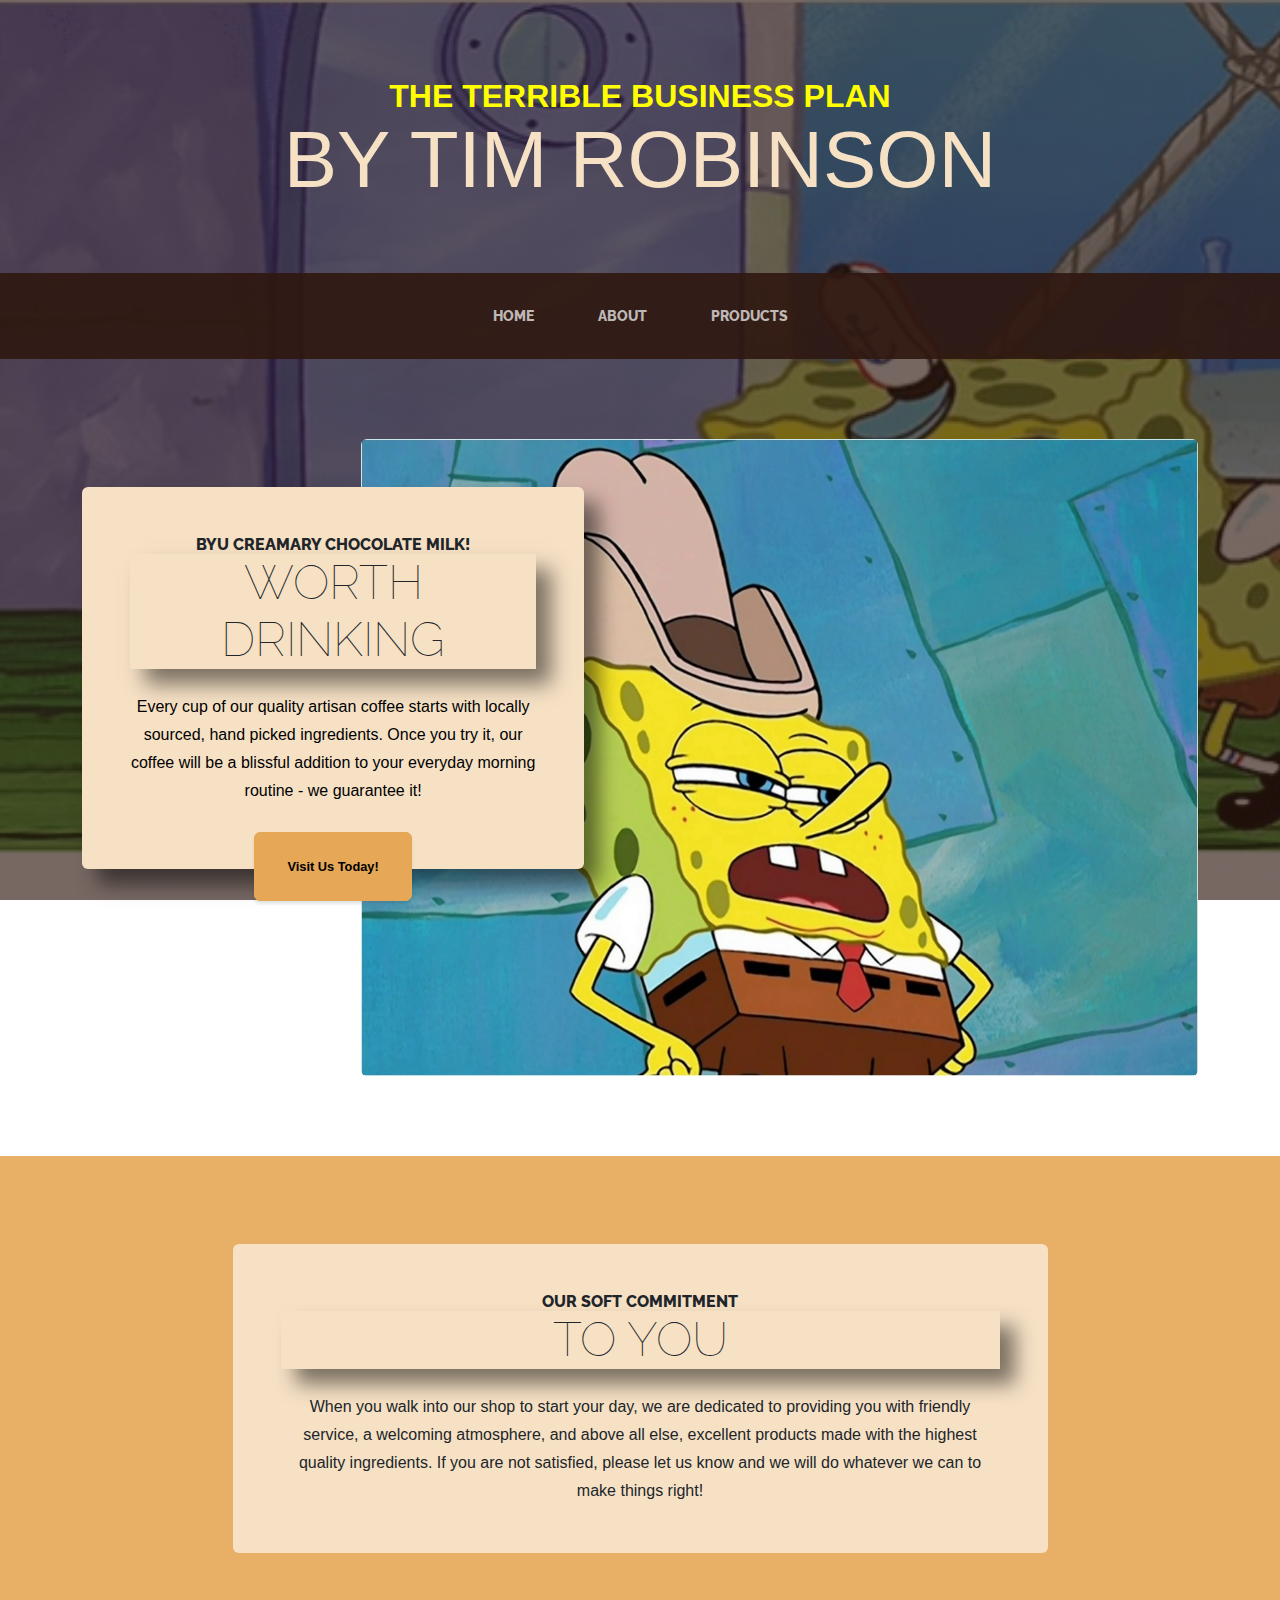
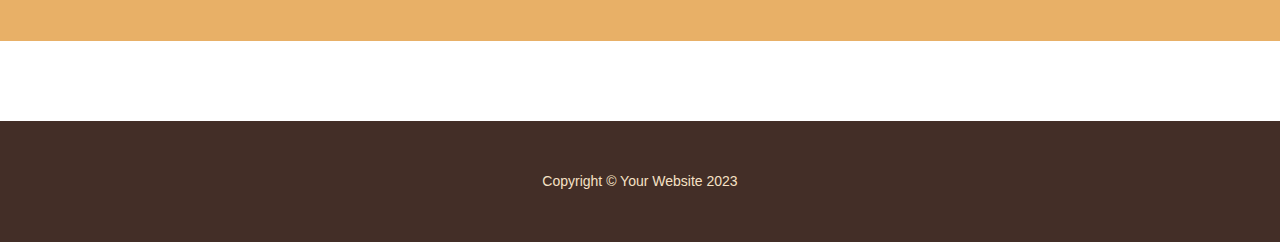
<file: index.html>
<!DOCTYPE html>
<html lang="en">
    <head>
        <meta charset="utf-8" />
        <meta name="viewport" content="width=device-width, initial-scale=1, shrink-to-fit=no" />
        <meta name="description" content="" />
        <meta name="author" content="" />
        <title>Calvin and Hobbs Amazing Adventure</title>
        <link rel="icon" type="image/x-icon" href="assets/favicon.ico" />
        <!-- Google fonts-->
        <link href="https://fonts.googleapis.com/css?family=Raleway:100,100i,200,200i,300,300i,400,400i,500,500i,600,600i,700,700i,800,800i,900,900i" rel="stylesheet" />
        <link href="https://fonts.googleapis.com/css?family=Lora:400,400i,700,700i" rel="stylesheet" />
        <!-- Core theme CSS (includes Bootstrap)-->
        <link href="css/styles.css" rel="stylesheet" /> 
        <link rel="stylesheet" href="css/mystyles.css">
    </head>
    <body>
        <header>
            <h1 class="site-heading text-center text-faded d-none d-lg-block">
                <span class="site-heading-upper text-primary mb-3">The Terrible Business Plan</span>
                <span class="site-heading-lower">By Tim Robinson</span>
            </h1>
        </header>
        <!-- Navigation-->
        <nav class="navbar navbar-expand-lg navbar-dark py-lg-4" id="mainNav">
            <div class="container">
                <a class="navbar-brand text-uppercase fw-bold d-lg-none" href="index.html">Start Bootstrap</a>
                <button class="navbar-toggler" type="button" data-bs-toggle="collapse" data-bs-target="#navbarSupportedContent" aria-controls="navbarSupportedContent" aria-expanded="false" aria-label="Toggle navigation"><span class="navbar-toggler-icon"></span></button>
                <div class="collapse navbar-collapse" id="navbarSupportedContent">
                    <ul class="navbar-nav mx-auto">
                        <li class="nav-item px-lg-4"><a class="nav-link text-uppercase" href="index.html">Home</a></li>
                        <li class="nav-item px-lg-4"><a class="nav-link text-uppercase" href="VS Code /index.html">About</a></li>
                        <li class="nav-item px-lg-4"><a class="nav-link text-uppercase" href="products.html">Products</a></li>
                        <!-- <li class="nav-item px-lg-4"><a class="nav-link text-uppercase" href="store.html">Store</a></li> -->
                    </ul>
                </div>
            </div>
        </nav>
        <section class="page-section clearfix">
            <div class="container">
                <div class="intro">
                    <img class="intro-img img-fluid mb-3 mb-lg-0 rounded" src="assets/img/intro.jpg" alt="..." />
                    <div class="intro-text left-0 text-center bg-faded p-5 rounded">
                        <h2 class="section-heading mb-4">
                            <span class="section-heading-upper">BYU Creamary Chocolate Milk!</span>
                            <span class="section-heading-lower">Worth Drinking</span>
                        </h2>
                        <p class="mb-3 notyellow">Every cup of our quality artisan coffee starts with locally sourced, hand picked ingredients. Once you try it, our coffee will be a blissful addition to your everyday morning routine - we guarantee it!</p>
                        <div class="intro-button mx-auto"><a class="btn btn-primary btn-xl" href="#!">Visit Us Today!</a></div>
                    </div>
                </div>
            </div>
        </section>
        <section class="page-section cta">
            <div class="container">
                <div class="row">
                    <div class="col-xl-9 mx-auto">
                        <div class="cta-inner bg-faded text-center rounded">
                            <h2 class="section-heading mb-4">
                                <span class="section-heading-upper">Our Soft Commitment</span>
                                <span class="section-heading-lower">To You</span>
                            </h2>
                            <p class="mb-0">When you walk into our shop to start your day, we are dedicated to providing you with friendly service, a welcoming atmosphere, and above all else, excellent products made with the highest quality ingredients. If you are not satisfied, please let us know and we will do whatever we can to make things right!</p>
                        </div>
                    </div>
                </div>
            </div>
        </section>
        <footer class="footer text-faded text-center py-5">
            <div class="container"><p class="m-0 small">Copyright &copy; Your Website 2023</p></div>
        </footer>
        <!-- Bootstrap core JS-->
        <script src="https://cdn.jsdelivr.net/npm/bootstrap@5.2.3/dist/js/bootstrap.bundle.min.js"></script>
        <!-- Core theme JS-->
        <script src="js/scripts.js"></script>
    </body>
</html>
</file>
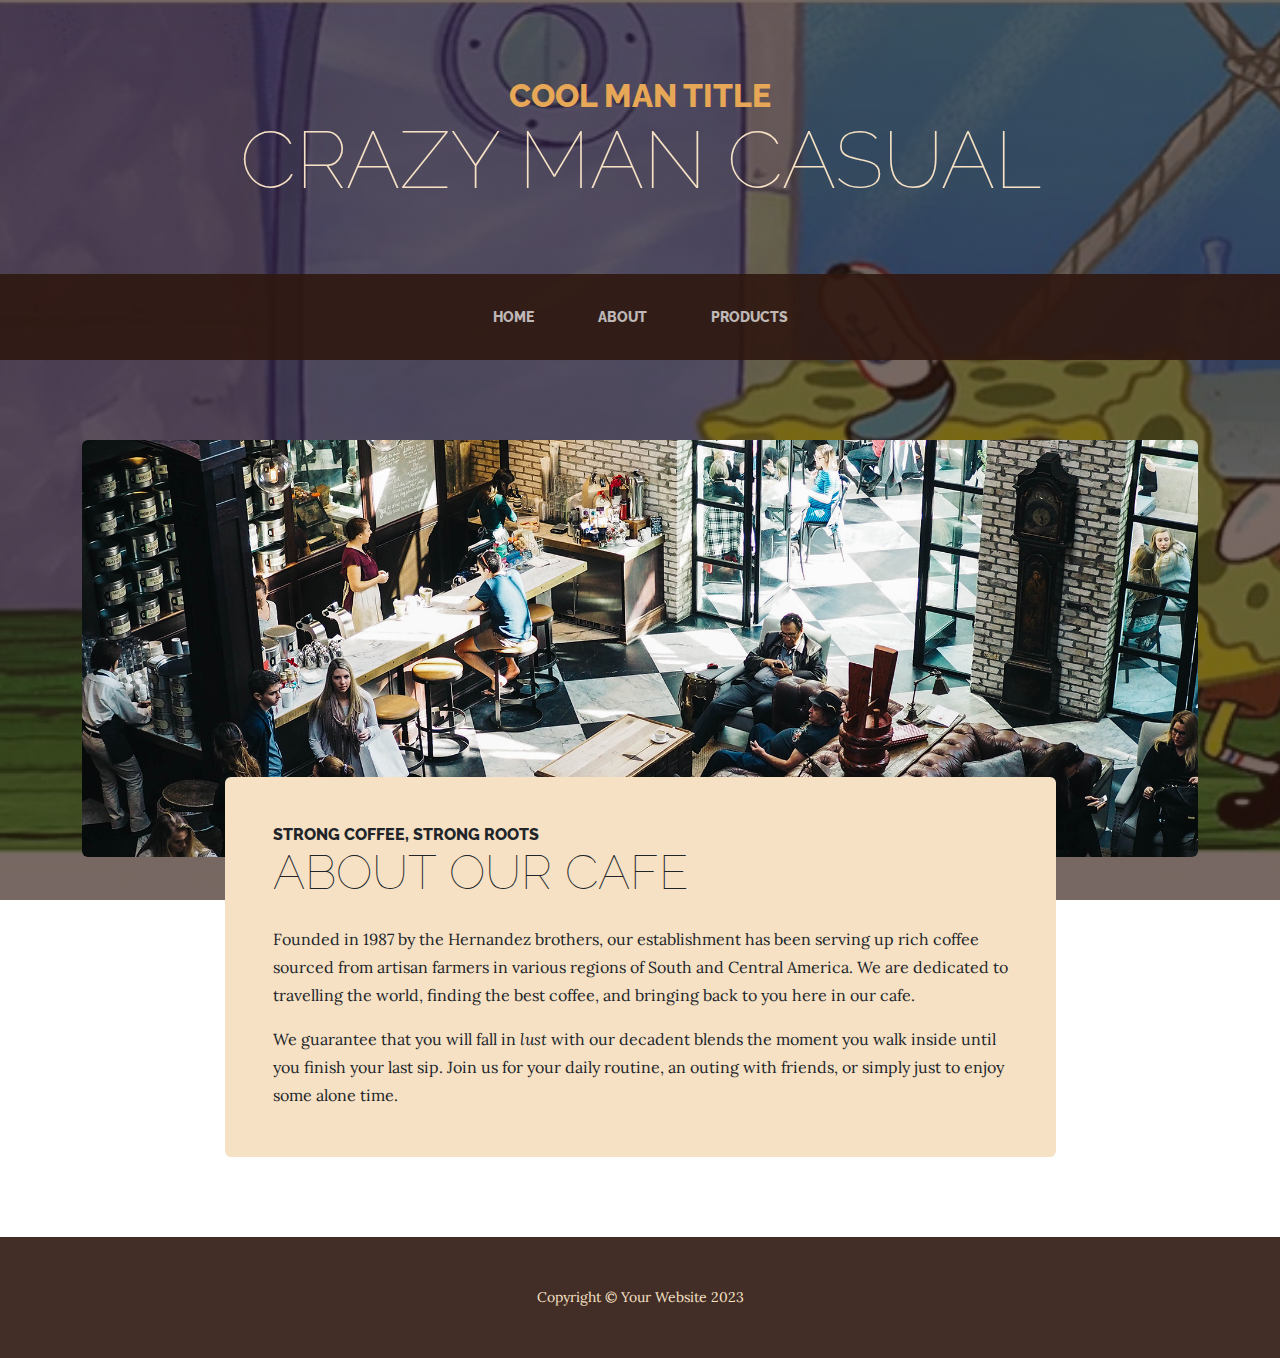
<file: about.html>
<!DOCTYPE html>
<html lang="en">
    <head>
        <meta charset="utf-8" />
        <meta name="viewport" content="width=device-width, initial-scale=1, shrink-to-fit=no" />
        <meta name="description" content="" />
        <meta name="author" content="" />
        <title>My Calvin Wonderful Adventure</title>
        <link rel="icon" type="image/x-icon" href="assets/favicon.ico" />
        <!-- Google fonts-->
        <link href="https://fonts.googleapis.com/css?family=Raleway:100,100i,200,200i,300,300i,400,400i,500,500i,600,600i,700,700i,800,800i,900,900i" rel="stylesheet" />
        <link href="https://fonts.googleapis.com/css?family=Lora:400,400i,700,700i" rel="stylesheet" />
        <!-- Core theme CSS (includes Bootstrap)-->
        <link href="css/styles.css" rel="stylesheet" />
    </head>
    <body>
        <header>
            <h1 class="site-heading text-center text-faded d-none d-lg-block">
                <span class="site-heading-upper text-primary mb-3">Cool Man Title</span>
                <span class="site-heading-lower">Crazy Man Casual</span>
            </h1>
        </header>
        <!-- Navigation-->
        <nav class="navbar navbar-expand-lg navbar-dark py-lg-4" id="mainNav">
            <div class="container">
                <a class="navbar-brand text-uppercase fw-bold d-lg-none" href="index.html">Start Bootstrap</a>
                <button class="navbar-toggler" type="button" data-bs-toggle="collapse" data-bs-target="#navbarSupportedContent" aria-controls="navbarSupportedContent" aria-expanded="false" aria-label="Toggle navigation"><span class="navbar-toggler-icon"></span></button>
                <div class="collapse navbar-collapse" id="navbarSupportedContent">
                    <ul class="navbar-nav mx-auto">
                        <li class="nav-item px-lg-4"><a class="nav-link text-uppercase" href="index.html">Home</a></li>
                        <li class="nav-item px-lg-4"><a class="nav-link text-uppercase" href="about.html">About</a></li>
                        <li class="nav-item px-lg-4"><a class="nav-link text-uppercase" href="products.html">Products</a></li>
                        <!-- <li class="nav-item px-lg-4"><a class="nav-link text-uppercase" href="store.html">Store</a></li> -->
                    </ul>
                </div>
            </div>
        </nav>
        <section class="page-section about-heading">
            <div class="container">
                <img class="img-fluid rounded about-heading-img mb-3 mb-lg-0" src="assets/img/about.jpg" alt="..." />
                <div class="about-heading-content">
                    <div class="row">
                        <div class="col-xl-9 col-lg-10 mx-auto">
                            <div class="bg-faded rounded p-5">
                                <h2 class="section-heading mb-4">
                                    <span class="section-heading-upper">Strong Coffee, Strong Roots</span>
                                    <span class="section-heading-lower">About Our Cafe</span>
                                </h2>
                                <p>Founded in 1987 by the Hernandez brothers, our establishment has been serving up rich coffee sourced from artisan farmers in various regions of South and Central America. We are dedicated to travelling the world, finding the best coffee, and bringing back to you here in our cafe.</p>
                                <p class="mb-0">
                                    We guarantee that you will fall in
                                    <em>lust</em>
                                    with our decadent blends the moment you walk inside until you finish your last sip. Join us for your daily routine, an outing with friends, or simply just to enjoy some alone time.
                                </p>
                            </div>
                        </div>
                    </div>
                </div>
            </div>
        </section>
        <footer class="footer text-faded text-center py-5">
            <div class="container"><p class="m-0 small">Copyright &copy; Your Website 2023</p></div>
        </footer>
        <!-- Bootstrap core JS-->
        <script src="https://cdn.jsdelivr.net/npm/bootstrap@5.2.3/dist/js/bootstrap.bundle.min.js"></script>
        <!-- Core theme JS-->
        <script src="js/scripts.js"></script>
    </body>
</html>
</file>
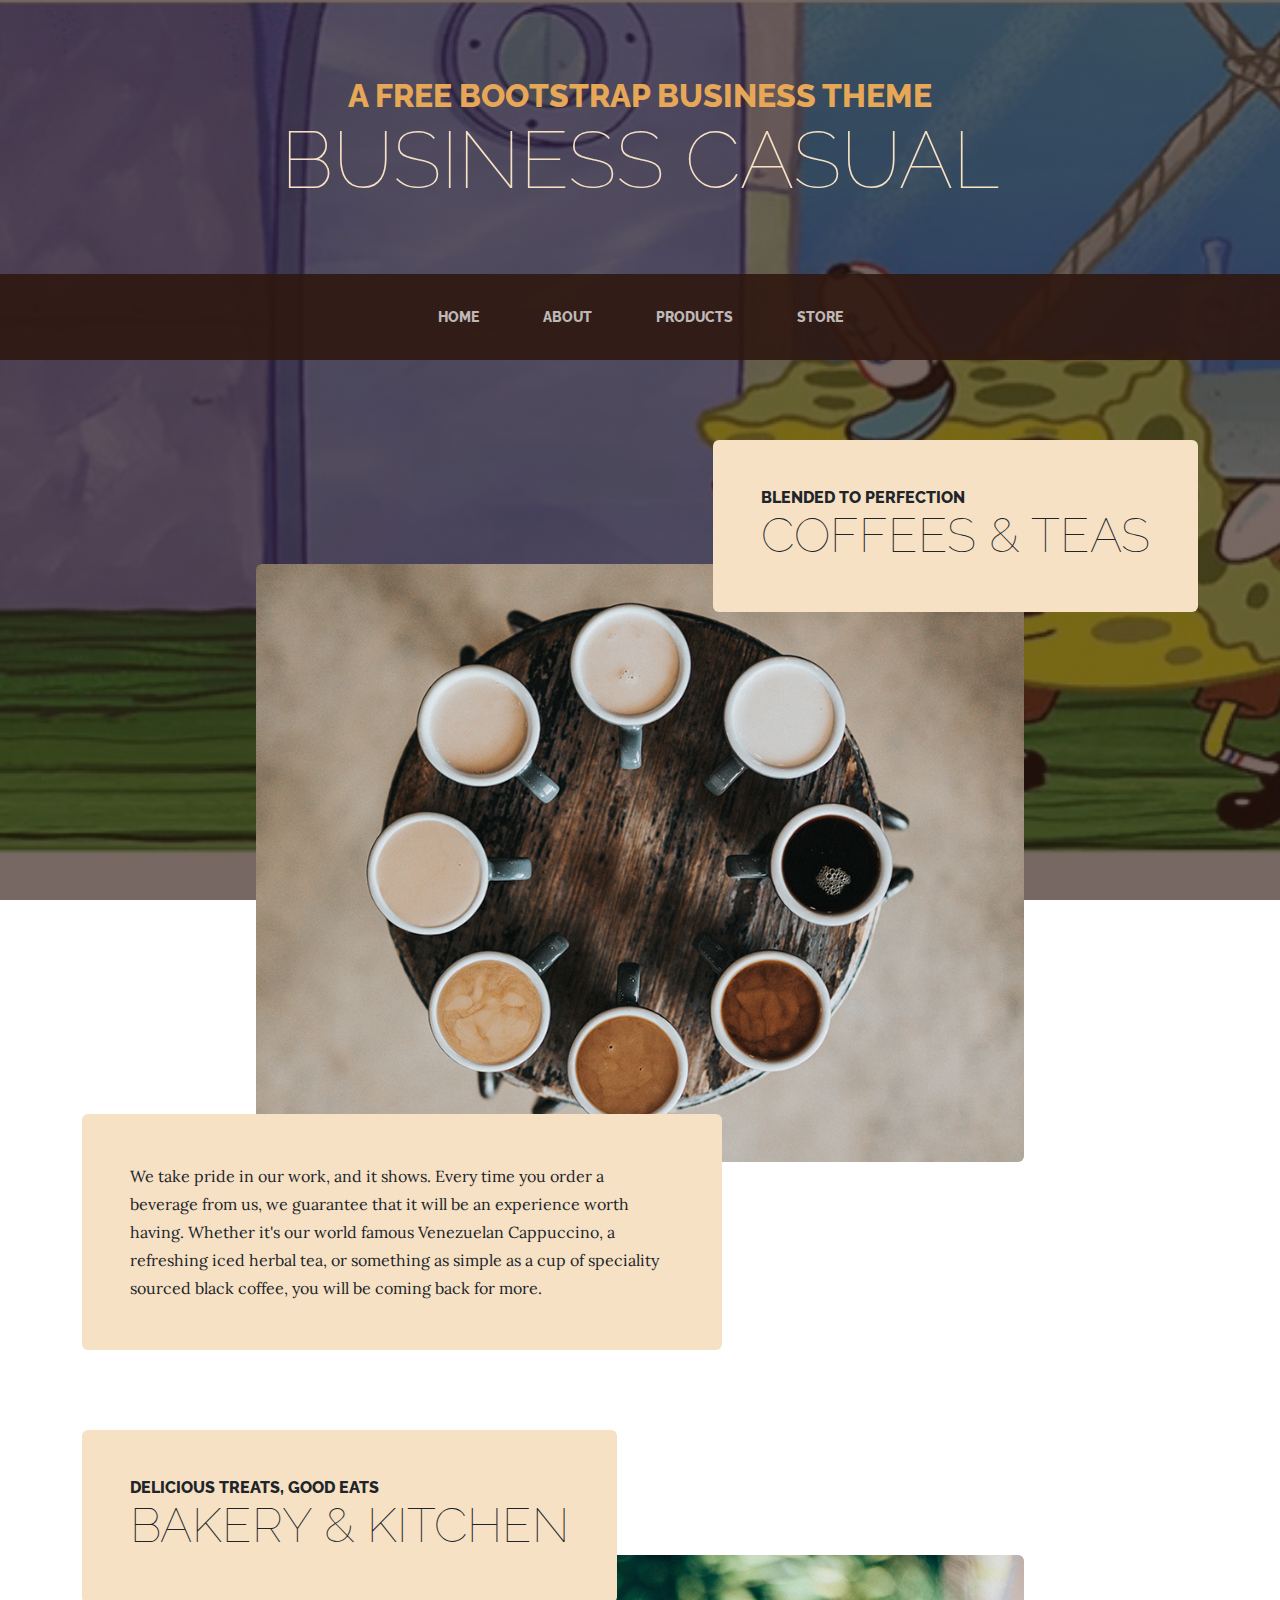
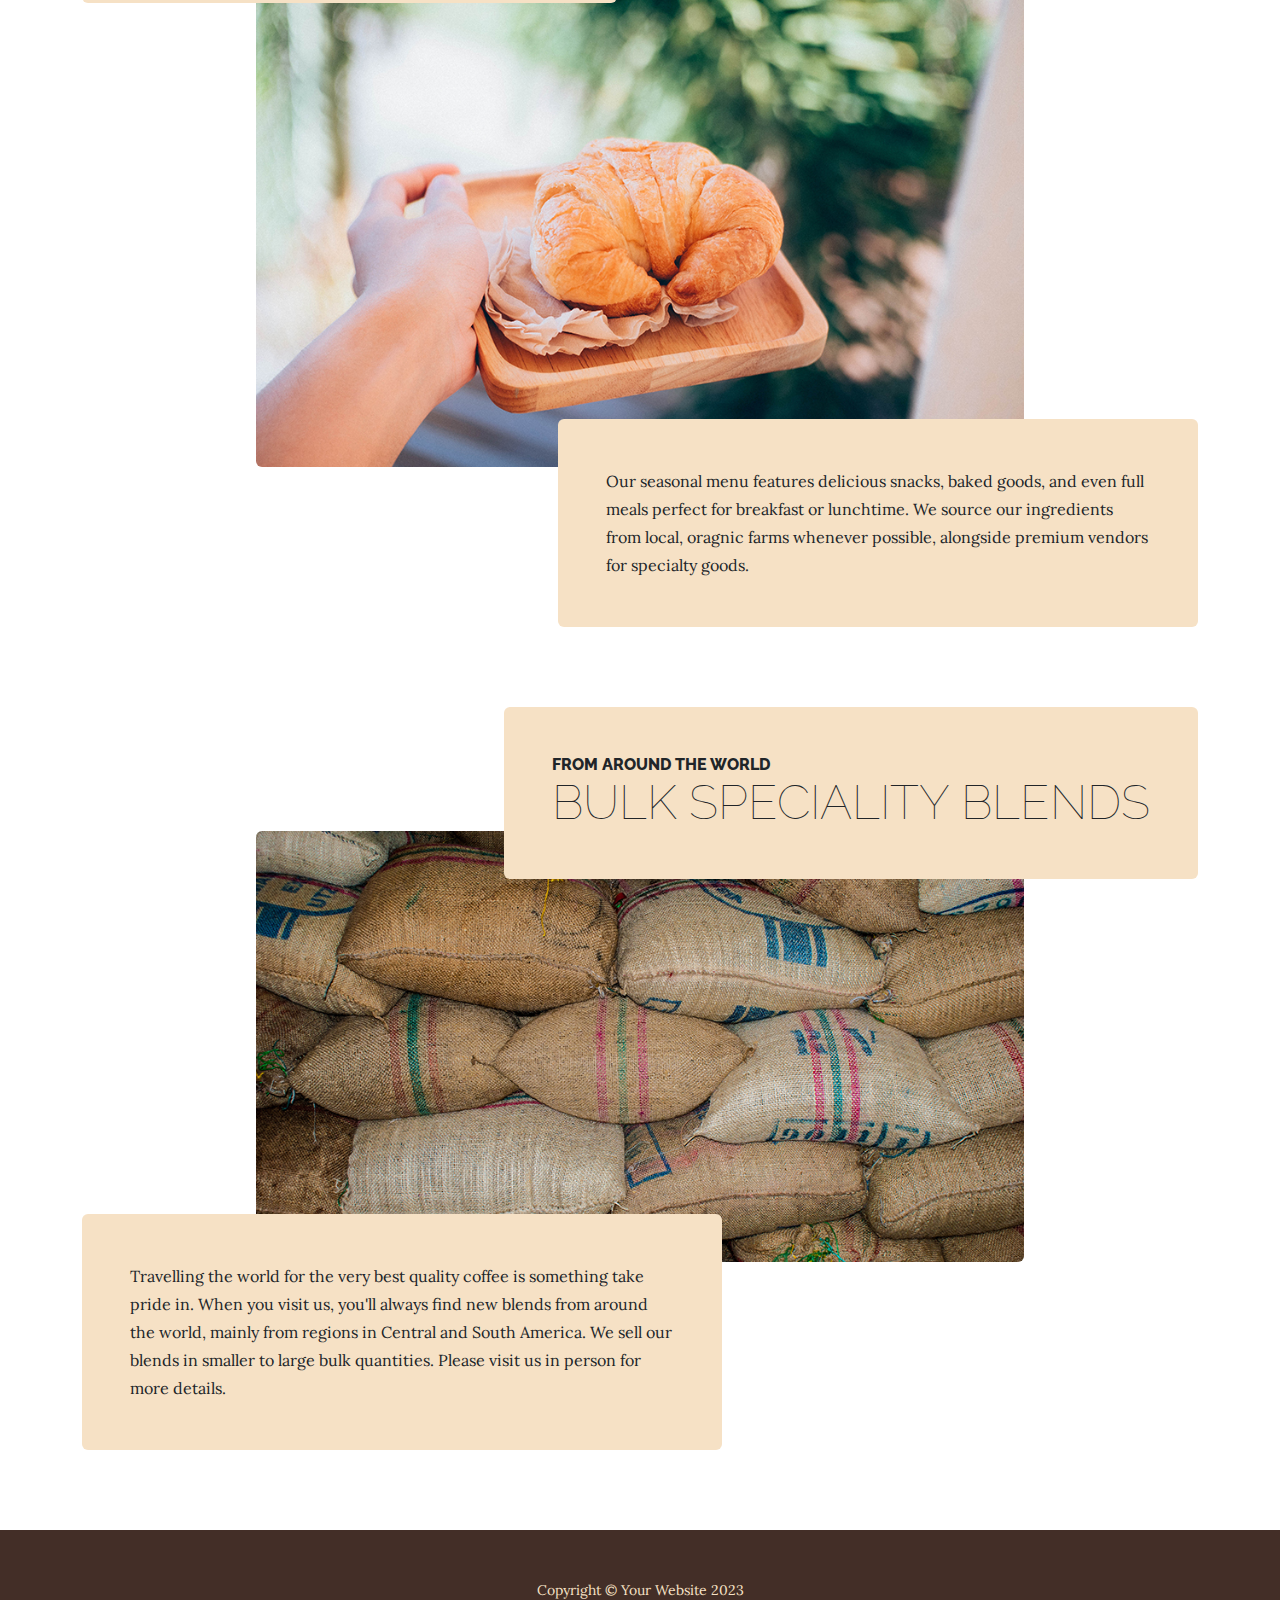
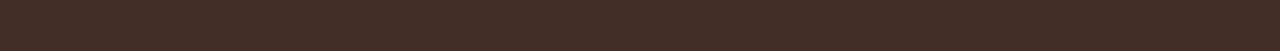
<file: products.html>
<!DOCTYPE html>
<html lang="en">
    <head>
        <meta charset="utf-8" />
        <meta name="viewport" content="width=device-width, initial-scale=1, shrink-to-fit=no" />
        <meta name="description" content="" />
        <meta name="author" content="" />
        <title>Business Casual - Start Bootstrap Theme</title>
        <link rel="icon" type="image/x-icon" href="assets/favicon.ico" />
        <!-- Google fonts-->
        <link href="https://fonts.googleapis.com/css?family=Raleway:100,100i,200,200i,300,300i,400,400i,500,500i,600,600i,700,700i,800,800i,900,900i" rel="stylesheet" />
        <link href="https://fonts.googleapis.com/css?family=Lora:400,400i,700,700i" rel="stylesheet" />
        <!-- Core theme CSS (includes Bootstrap)-->
        <link href="css/styles.css" rel="stylesheet" />
    </head>
    <body>
        <header>
            <h1 class="site-heading text-center text-faded d-none d-lg-block">
                <span class="site-heading-upper text-primary mb-3">A Free Bootstrap Business Theme</span>
                <span class="site-heading-lower">Business Casual</span>
            </h1>
        </header>
        <!-- Navigation-->
        <nav class="navbar navbar-expand-lg navbar-dark py-lg-4" id="mainNav">
            <div class="container">
                <a class="navbar-brand text-uppercase fw-bold d-lg-none" href="index.html">Start Bootstrap</a>
                <button class="navbar-toggler" type="button" data-bs-toggle="collapse" data-bs-target="#navbarSupportedContent" aria-controls="navbarSupportedContent" aria-expanded="false" aria-label="Toggle navigation"><span class="navbar-toggler-icon"></span></button>
                <div class="collapse navbar-collapse" id="navbarSupportedContent">
                    <ul class="navbar-nav mx-auto">
                        <li class="nav-item px-lg-4"><a class="nav-link text-uppercase" href="index.html">Home</a></li>
                        <li class="nav-item px-lg-4"><a class="nav-link text-uppercase" href="about.html">About</a></li>
                        <li class="nav-item px-lg-4"><a class="nav-link text-uppercase" href="products.html">Products</a></li>
                        <li class="nav-item px-lg-4"><a class="nav-link text-uppercase" href="store.html">Store</a></li>
                    </ul>
                </div>
            </div>
        </nav>
        <section class="page-section">
            <div class="container">
                <div class="product-item">
                    <div class="product-item-title d-flex">
                        <div class="bg-faded p-5 d-flex ms-auto rounded">
                            <h2 class="section-heading mb-0">
                                <span class="section-heading-upper">Blended to Perfection</span>
                                <span class="section-heading-lower">Coffees & Teas</span>
                            </h2>
                        </div>
                    </div>
                    <img class="product-item-img mx-auto d-flex rounded img-fluid mb-3 mb-lg-0" src="assets/img/products-01.jpg" alt="..." />
                    <div class="product-item-description d-flex me-auto">
                        <div class="bg-faded p-5 rounded"><p class="mb-0">We take pride in our work, and it shows. Every time you order a beverage from us, we guarantee that it will be an experience worth having. Whether it's our world famous Venezuelan Cappuccino, a refreshing iced herbal tea, or something as simple as a cup of speciality sourced black coffee, you will be coming back for more.</p></div>
                    </div>
                </div>
            </div>
        </section>
        <section class="page-section">
            <div class="container">
                <div class="product-item">
                    <div class="product-item-title d-flex">
                        <div class="bg-faded p-5 d-flex me-auto rounded">
                            <h2 class="section-heading mb-0">
                                <span class="section-heading-upper">Delicious Treats, Good Eats</span>
                                <span class="section-heading-lower">Bakery & Kitchen</span>
                            </h2>
                        </div>
                    </div>
                    <img class="product-item-img mx-auto d-flex rounded img-fluid mb-3 mb-lg-0" src="assets/img/products-02.jpg" alt="..." />
                    <div class="product-item-description d-flex ms-auto">
                        <div class="bg-faded p-5 rounded"><p class="mb-0">Our seasonal menu features delicious snacks, baked goods, and even full meals perfect for breakfast or lunchtime. We source our ingredients from local, oragnic farms whenever possible, alongside premium vendors for specialty goods.</p></div>
                    </div>
                </div>
            </div>
        </section>
        <section class="page-section">
            <div class="container">
                <div class="product-item">
                    <div class="product-item-title d-flex">
                        <div class="bg-faded p-5 d-flex ms-auto rounded">
                            <h2 class="section-heading mb-0">
                                <span class="section-heading-upper">From Around the World</span>
                                <span class="section-heading-lower">Bulk Speciality Blends</span>
                            </h2>
                        </div>
                    </div>
                    <img class="product-item-img mx-auto d-flex rounded img-fluid mb-3 mb-lg-0" src="assets/img/products-03.jpg" alt="..." />
                    <div class="product-item-description d-flex me-auto">
                        <div class="bg-faded p-5 rounded"><p class="mb-0">Travelling the world for the very best quality coffee is something take pride in. When you visit us, you'll always find new blends from around the world, mainly from regions in Central and South America. We sell our blends in smaller to large bulk quantities. Please visit us in person for more details.</p></div>
                    </div>
                </div>
            </div>
        </section>
        <footer class="footer text-faded text-center py-5">
            <div class="container"><p class="m-0 small">Copyright &copy; Your Website 2023</p></div>
        </footer>
        <!-- Bootstrap core JS-->
        <script src="https://cdn.jsdelivr.net/npm/bootstrap@5.2.3/dist/js/bootstrap.bundle.min.js"></script>
        <!-- Core theme JS-->
        <script src="js/scripts.js"></script>
    </body>
</html>
</file>
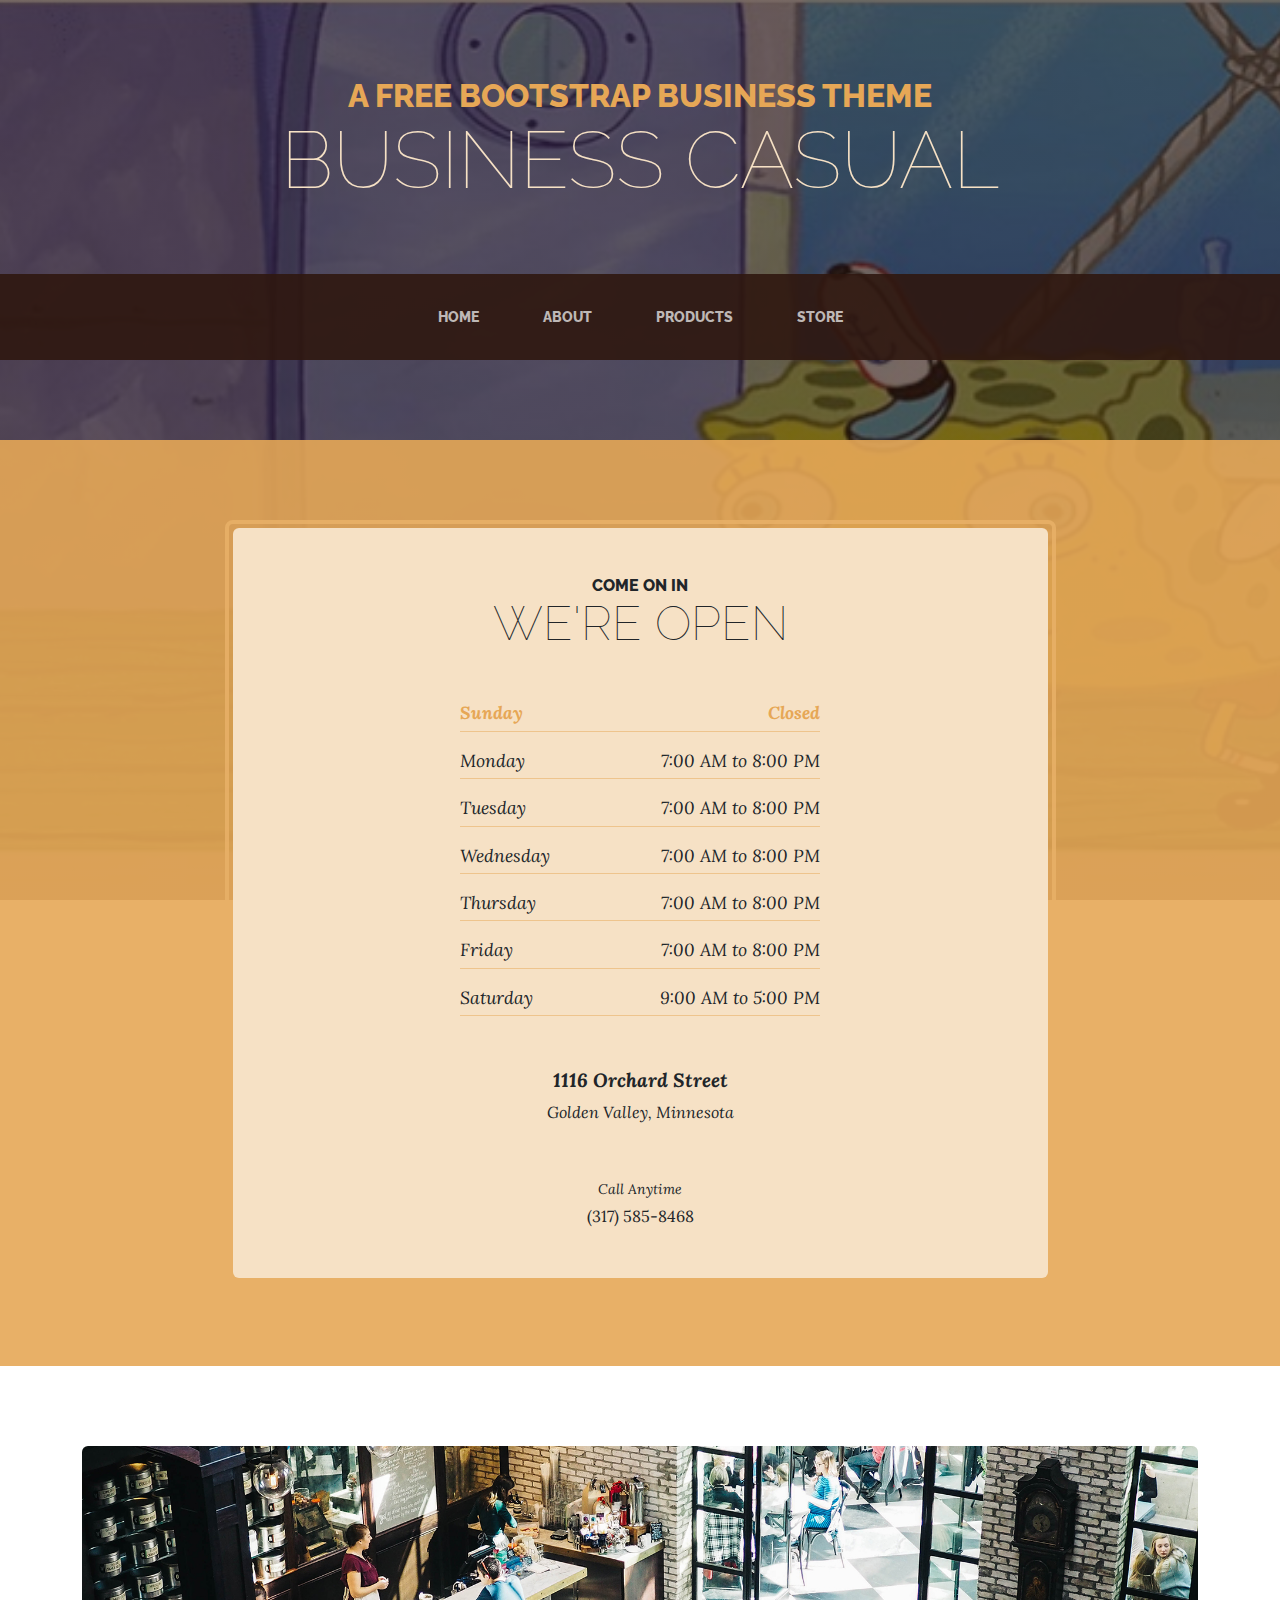
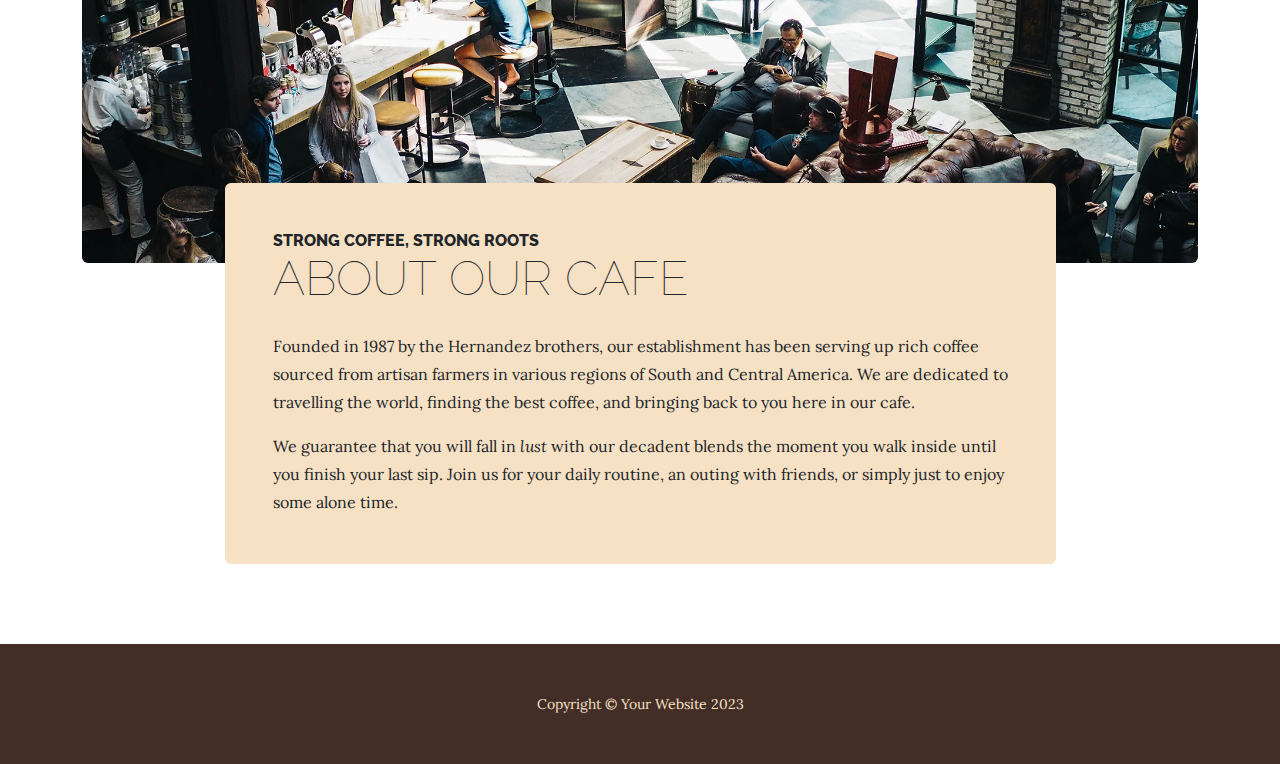
<file: store.html>
<!DOCTYPE html>
<html lang="en">
    <head>
        <meta charset="utf-8" />
        <meta name="viewport" content="width=device-width, initial-scale=1, shrink-to-fit=no" />
        <meta name="description" content="" />
        <meta name="author" content="" />
        <title>Business Casual - Start Bootstrap Theme</title>
        <link rel="icon" type="image/x-icon" href="assets/favicon.ico" />
        <!-- Google fonts-->
        <link href="https://fonts.googleapis.com/css?family=Raleway:100,100i,200,200i,300,300i,400,400i,500,500i,600,600i,700,700i,800,800i,900,900i" rel="stylesheet" />
        <link href="https://fonts.googleapis.com/css?family=Lora:400,400i,700,700i" rel="stylesheet" />
        <!-- Core theme CSS (includes Bootstrap)-->
        <link href="css/styles.css" rel="stylesheet" />
    </head>
    <body>
        <header>
            <h1 class="site-heading text-center text-faded d-none d-lg-block">
                <span class="site-heading-upper text-primary mb-3">A Free Bootstrap Business Theme</span>
                <span class="site-heading-lower">Business Casual</span>
            </h1>
        </header>
        <!-- Navigation-->
        <nav class="navbar navbar-expand-lg navbar-dark py-lg-4" id="mainNav">
            <div class="container">
                <a class="navbar-brand text-uppercase fw-bold d-lg-none" href="index.html">Start Bootstrap</a>
                <button class="navbar-toggler" type="button" data-bs-toggle="collapse" data-bs-target="#navbarSupportedContent" aria-controls="navbarSupportedContent" aria-expanded="false" aria-label="Toggle navigation"><span class="navbar-toggler-icon"></span></button>
                <div class="collapse navbar-collapse" id="navbarSupportedContent">
                    <ul class="navbar-nav mx-auto">
                        <li class="nav-item px-lg-4"><a class="nav-link text-uppercase" href="index.html">Home</a></li>
                        <li class="nav-item px-lg-4"><a class="nav-link text-uppercase" href="about.html">About</a></li>
                        <li class="nav-item px-lg-4"><a class="nav-link text-uppercase" href="products.html">Products</a></li>
                        <li class="nav-item px-lg-4"><a class="nav-link text-uppercase" href="store.html">Store</a></li>
                    </ul>
                </div>
            </div>
        </nav>
        <section class="page-section cta">
            <div class="container">
                <div class="row">
                    <div class="col-xl-9 mx-auto">
                        <div class="cta-inner bg-faded text-center rounded">
                            <h2 class="section-heading mb-5">
                                <span class="section-heading-upper">Come On In</span>
                                <span class="section-heading-lower">We're Open</span>
                            </h2>
                            <ul class="list-unstyled list-hours mb-5 text-left mx-auto">
                                <li class="list-unstyled-item list-hours-item d-flex">
                                    Sunday
                                    <span class="ms-auto">Closed</span>
                                </li>
                                <li class="list-unstyled-item list-hours-item d-flex">
                                    Monday
                                    <span class="ms-auto">7:00 AM to 8:00 PM</span>
                                </li>
                                <li class="list-unstyled-item list-hours-item d-flex">
                                    Tuesday
                                    <span class="ms-auto">7:00 AM to 8:00 PM</span>
                                </li>
                                <li class="list-unstyled-item list-hours-item d-flex">
                                    Wednesday
                                    <span class="ms-auto">7:00 AM to 8:00 PM</span>
                                </li>
                                <li class="list-unstyled-item list-hours-item d-flex">
                                    Thursday
                                    <span class="ms-auto">7:00 AM to 8:00 PM</span>
                                </li>
                                <li class="list-unstyled-item list-hours-item d-flex">
                                    Friday
                                    <span class="ms-auto">7:00 AM to 8:00 PM</span>
                                </li>
                                <li class="list-unstyled-item list-hours-item d-flex">
                                    Saturday
                                    <span class="ms-auto">9:00 AM to 5:00 PM</span>
                                </li>
                            </ul>
                            <p class="address mb-5">
                                <em>
                                    <strong>1116 Orchard Street</strong>
                                    <br />
                                    Golden Valley, Minnesota
                                </em>
                            </p>
                            <p class="mb-0">
                                <small><em>Call Anytime</em></small>
                                <br />
                                (317) 585-8468
                            </p>
                        </div>
                    </div>
                </div>
            </div>
        </section>
        <section class="page-section about-heading">
            <div class="container">
                <img class="img-fluid rounded about-heading-img mb-3 mb-lg-0" src="assets/img/about.jpg" alt="..." />
                <div class="about-heading-content">
                    <div class="row">
                        <div class="col-xl-9 col-lg-10 mx-auto">
                            <div class="bg-faded rounded p-5">
                                <h2 class="section-heading mb-4">
                                    <span class="section-heading-upper">Strong Coffee, Strong Roots</span>
                                    <span class="section-heading-lower">About Our Cafe</span>
                                </h2>
                                <p>Founded in 1987 by the Hernandez brothers, our establishment has been serving up rich coffee sourced from artisan farmers in various regions of South and Central America. We are dedicated to travelling the world, finding the best coffee, and bringing back to you here in our cafe.</p>
                                <p class="mb-0">
                                    We guarantee that you will fall in
                                    <em>lust</em>
                                    with our decadent blends the moment you walk inside until you finish your last sip. Join us for your daily routine, an outing with friends, or simply just to enjoy some alone time.
                                </p>
                            </div>
                        </div>
                    </div>
                </div>
            </div>
        </section>
        <footer class="footer text-faded text-center py-5">
            <div class="container"><p class="m-0 small">Copyright &copy; Your Website 2023</p></div>
        </footer>
        <!-- Bootstrap core JS-->
        <script src="https://cdn.jsdelivr.net/npm/bootstrap@5.2.3/dist/js/bootstrap.bundle.min.js"></script>
        <!-- Core theme JS-->
        <script src="js/scripts.js"></script>
    </body>
</html>
</file>
<file: css/mystyles.css>
body{
    font-family: 'Franklin Gothic Medium', 'Arial Narrow', Arial, sans-serif;
}
.site-heading-lower{
    font-family: 'Franklin Gothic Medium', 'Arial Narrow', Arial, sans-serif;
}
.mb-3{
    font-family: 'Franklin Gothic Medium', 'Arial Narrow', Arial, sans-serif;
    color: yellow !important;
}
.notyellow{
    color: black !important;
}
.intro-text{
    box-shadow: 15px 15px 20px rgba(0, 0, 0, 0.5)
}
.section-heading-lower{
    box-shadow: 15px 15px 20px rgba(0, 0, 0, 0.5);
}
</file>
